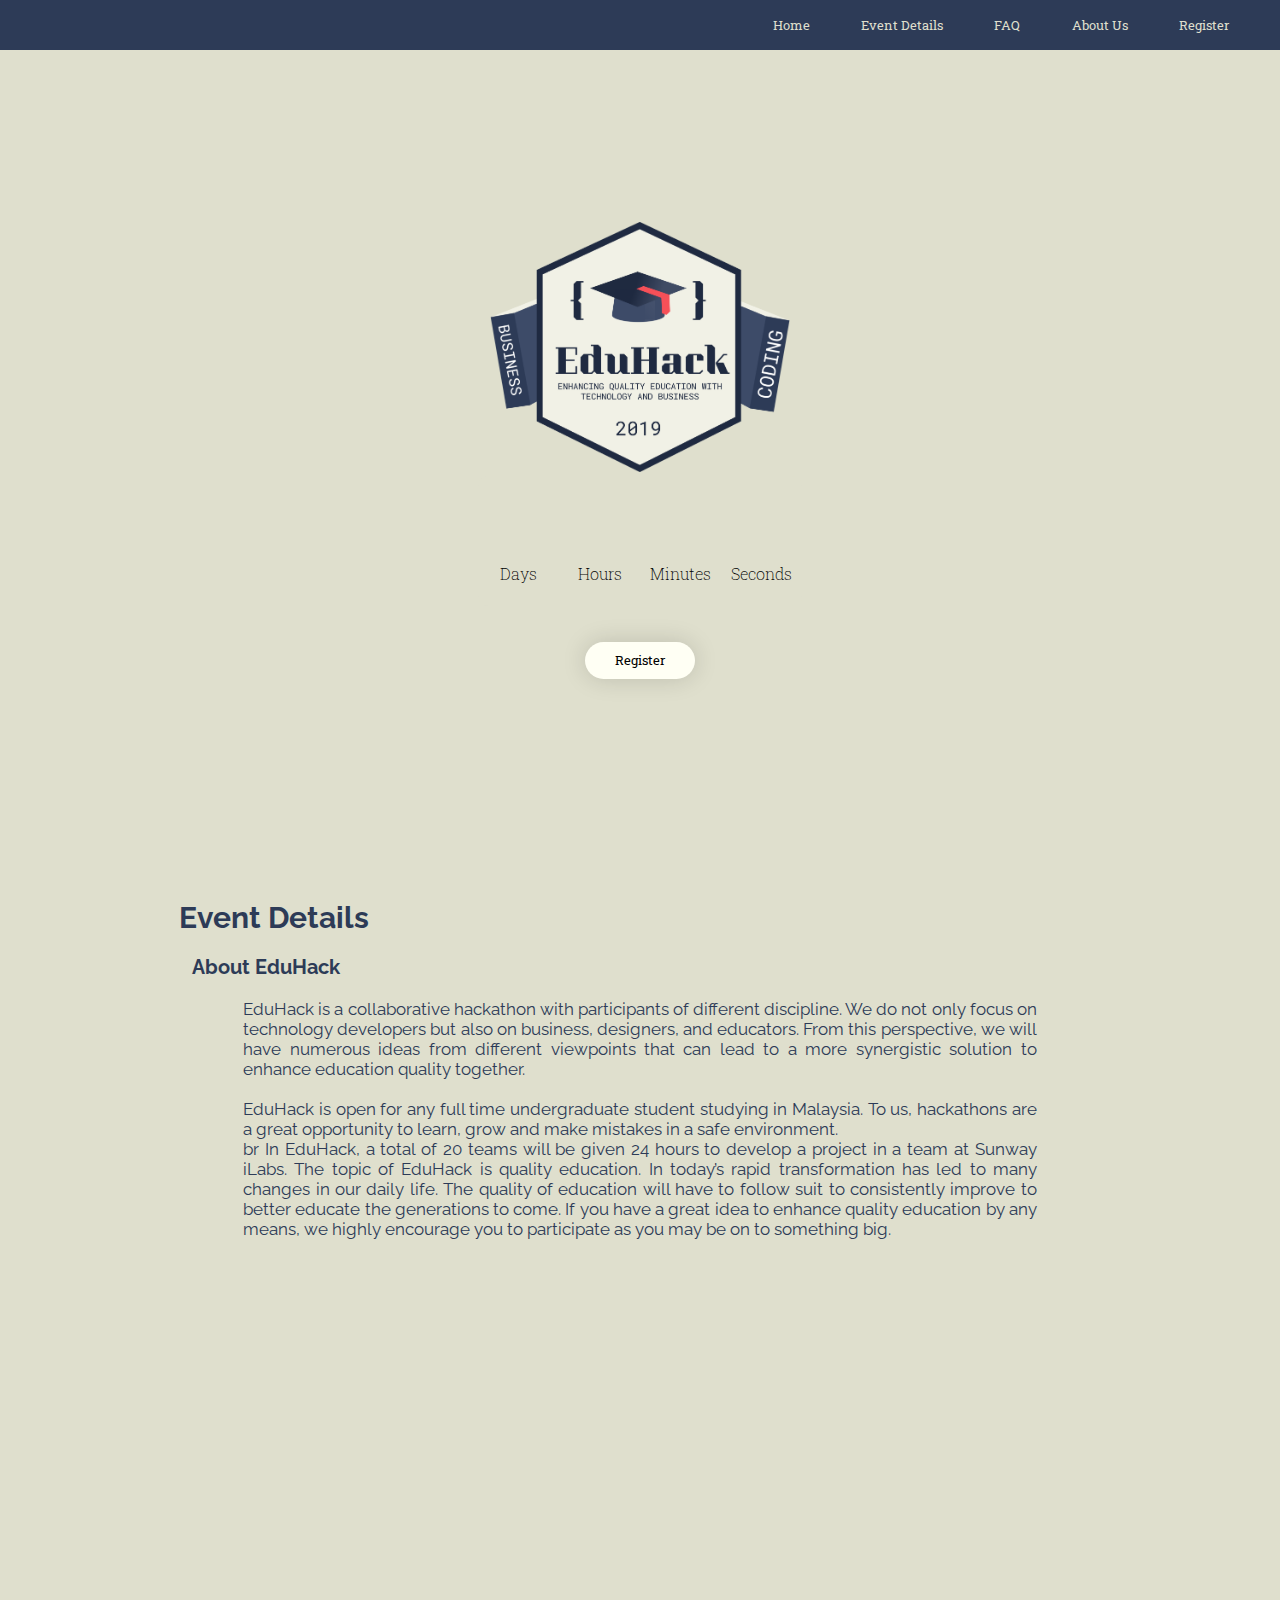
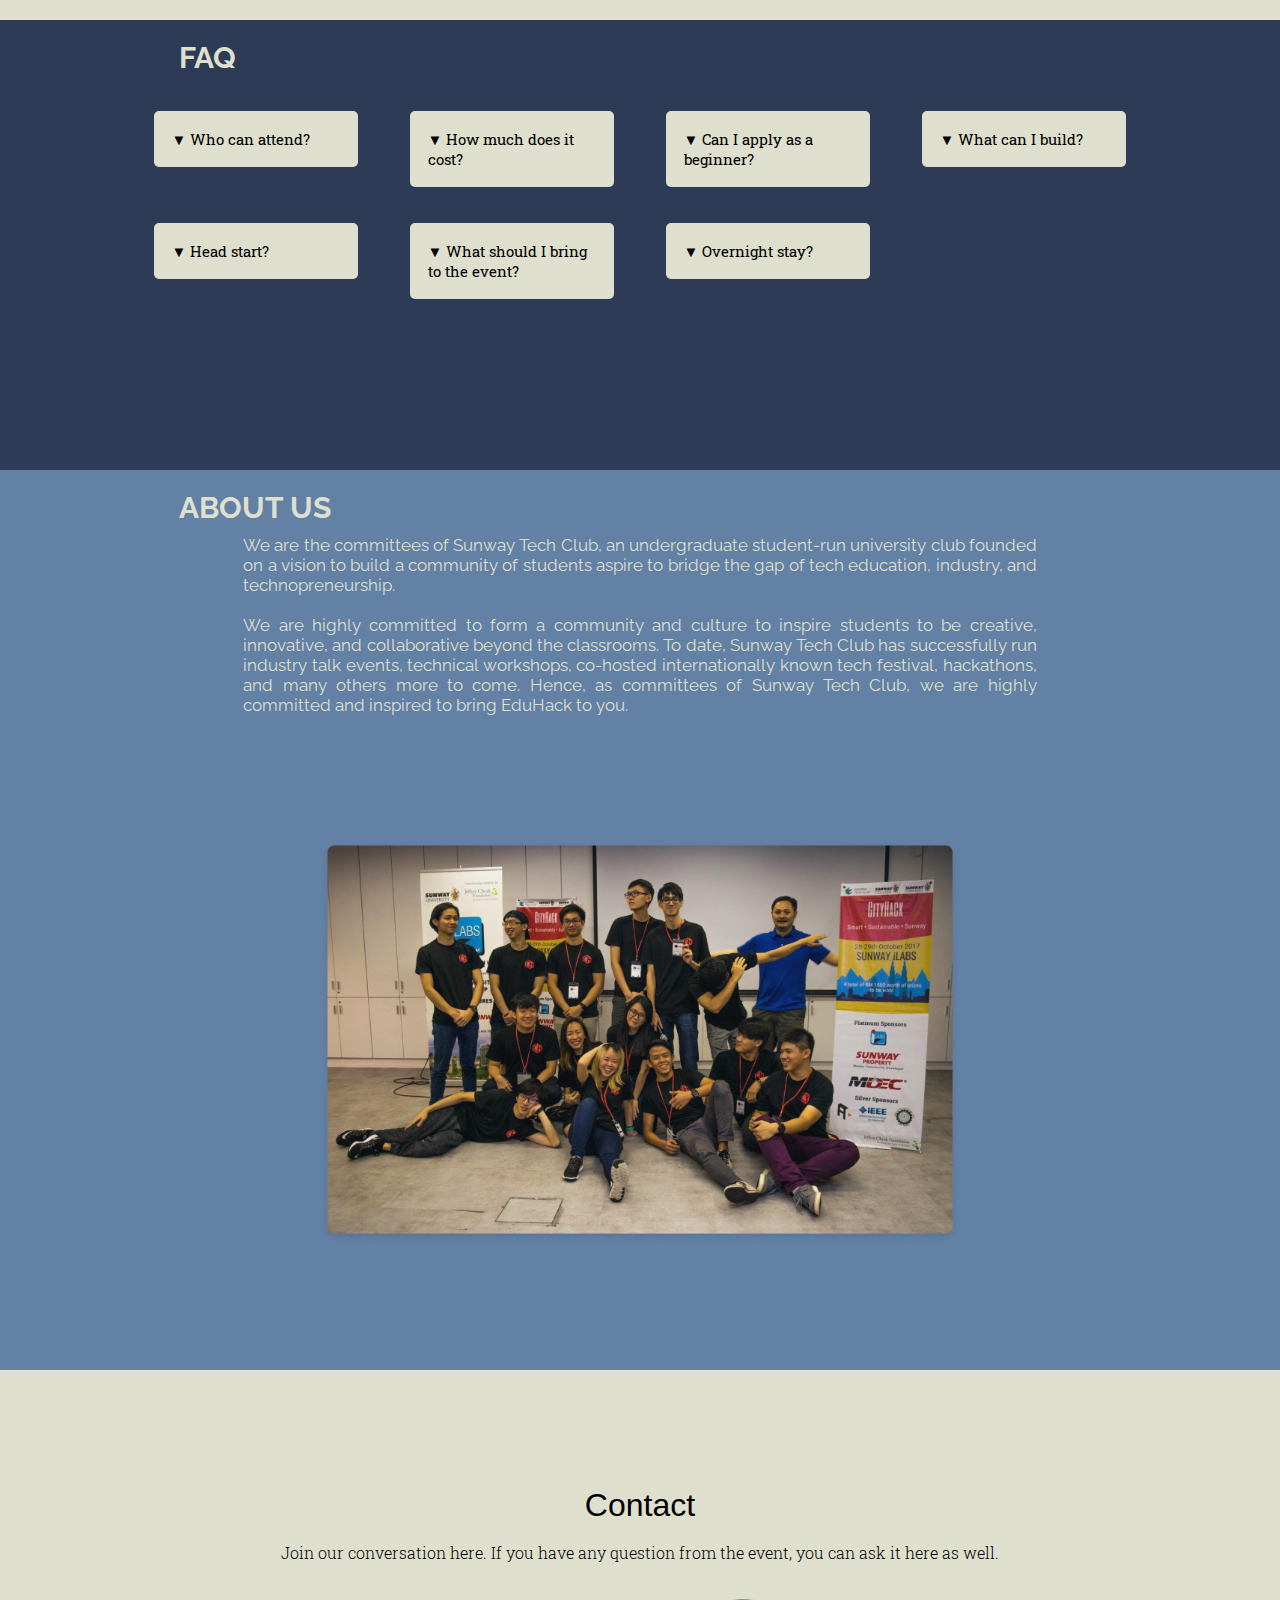
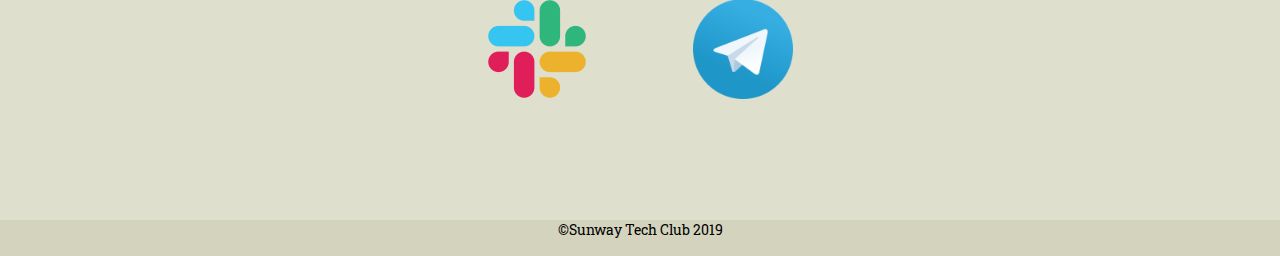
<file: index.html>
<!DOCTYPE html>
<html lang="en">
    <head>
        <meta charset="UTF-8">
        <meta name="viewport" content="width=device-width, initial-scale=1.0">
        <meta http-equiv="X-UA-Compatible" content="ie=edge">
        <title>EduHack 2019 | Sunway Tech Club</title>
        <link rel="stylesheet" href="css/style.css">
        <link rel="shortcut icon" href="assets/STC.png">
    </head>
    <body>
        <nav>
            <ul id="nav-bar">
                <li><a href="#header">Home</a></li>
                <li><a href="#event-details">Event Details</a></li>
                <li><a href="#faq">FAQ</a></li>
                <li><a href="#about-us">About Us</a></li>
                <li> <a href="register.html">Register</a></li>
            </ul>
        </nav>
        <div id="header">
            <div id="header-div">
                <img src="assets/logo.png" alt="logo not found" id="logo">
                <div id="countdown">
                    <!-- uncomment when date is certain, set date in main.js as well
                                                            -->
                    <span id="days"></span>
                    <span id="hours"></span>
                    <span id="minutes"></span>
                    <span>
                        <p id="seconds"></p>
                    </span>
                    <span class="static">Days</span>
                    <span class="static">Hours</span>
                    <span class="static">Minutes</span>
                    <span class="static">Seconds</span>
                    <!-- -->
                </div>
                <button class="button">Register</button>
            </div>
        </div>
        <div id="event-details">
            <h1 class="tab-header">
                Event Details
            </h1>
            <h4 class="tab-second-header">
                About EduHack
            </h4>
            <p class="tab-content">
                EduHack is a collaborative hackathon with participants of
                different discipline. We do not only focus on technology
                developers but also on business, designers, and educators. From
                this perspective, we will have numerous ideas from
                different viewpoints that can lead to a more synergistic
                solution to enhance education quality together.
                <br>
                <br>
                EduHack is open for any full time undergraduate student studying
                in Malaysia. To us, hackathons are a great opportunity
                to learn, grow and make mistakes in a safe environment.
                <br>
                br
                In EduHack, a total of 20 teams will be given 24 hours to
                develop a project in a team at Sunway iLabs. The topic of
                EduHack is quality education. In today’s rapid transformation
                has led to many changes in our daily life. The quality of
                education will have to follow suit to consistently improve to
                better educate the generations to come. If you have a
                great idea to enhance quality education by any means, we highly
                encourage you to participate as you may be on to
                something big.
            </p>
        </div>
        <div id="faq">
            <h1>FAQ</h1>
            <div id="faq-content">
                <div>
                    <button class="collapsible">▼ Who can attend?</button>
                    <div class="content">
                        <p>Full time undergraduate student in any discipline
                            studying in Malaysia can attend</p>
                    </div>
                </div>
                <div>
                    <button class="collapsible">▼ How much does it cost?</button>
                    <div class="content">
                        <p>It is RM 100 per team, food and snacks are provided
                            during the hackathon</p>
                    </div>
                </div>
                <div>
                    <button class="collapsible">▼ Can I apply as a beginner?</button>
                    <div class="content">
                        <p>Yes, of course! We highly encourage beginners to
                            apply
                            and contribute with the skills you have!</p>
                    </div>
                </div>
                <div>
                    <button class="collapsible">▼ What can I build?</button>
                    <div class="content">
                        <p>You can work with whatever you have as long as you
                            can
                            present your idea!</p>
                    </div>
                </div>
                <div>
                    <button class="collapsible">▼ Head start?</button>
                    <div class="content">
                        <p>Projects done out of the 24 hours will not be
                            accepted,
                            although you may prepare materials and ideas before
                            that.
                            <br>
                            <br>
                            We
                            also encourage you to use a service like Github for
                            collaboration on projects.</p>
                    </div>
                </div>
                <div>
                    <button class="collapsible">▼ What should I bring to the
                        event?</button>
                    <div class="content">
                        <p>Bring your laptop, charger, and other tech gadgets
                            you
                            might use for your project.
                            <br>
                            <br>
                            Comfortable clothes are
                            also
                            recommended.
                            <br>
                            <br>
                            For sleeping, do bring your sleeping
                            bag
                            for a comfortable snooze.
                        </p>
                    </div>
                </div>
                <div>
                    <button class="collapsible">▼ Overnight stay?</button>
                    <div class="content">
                        <p>Sure! You may camp for a night at Sunway iLabs, just
                            bring your sleeping bag!</p>
                    </div>
                </div>
            </div>
        </div>
        <div id="about-us">
            <h1>ABOUT US</h1>
            <p>
                We are the committees of Sunway Tech Club, an undergraduate
                student-run university club founded on a vision to build a
                community of students aspire to bridge the gap of tech
                education, industry, and technopreneurship.
                <br>
                <br>
                We are highly committed to form a community and culture to
                inspire students to be creative, innovative, and
                collaborative beyond the classrooms. To date, Sunway Tech Club
                has successfully run industry talk events, technical
                workshops, co-hosted internationally known tech festival,
                hackathons, and many others more to come. Hence, as committees
                of Sunway Tech Club, we are highly committed and inspired to
                bring EduHack to you.
            </p>
            <img src="assets/comittee.png" alt="comittee image">
        </div>
        <div id="footer">
            <h1>Contact</h1>
            <h4>Join our conversation here. If you have any question from the
                event, you can ask it here as well.</h4>
            <div id="footer-image">
                <img src="assets/slack.png" alt="slack image">
                <img src="assets/telegram.png" alt="telegram image">
            </div>
        </div>
        <div id="credit">&copy;Sunway Tech Club 2019</div>
        <script src="js/countdown.js"></script>
        <script src="js/app.js"></script>
    </body>
</html>
</file>
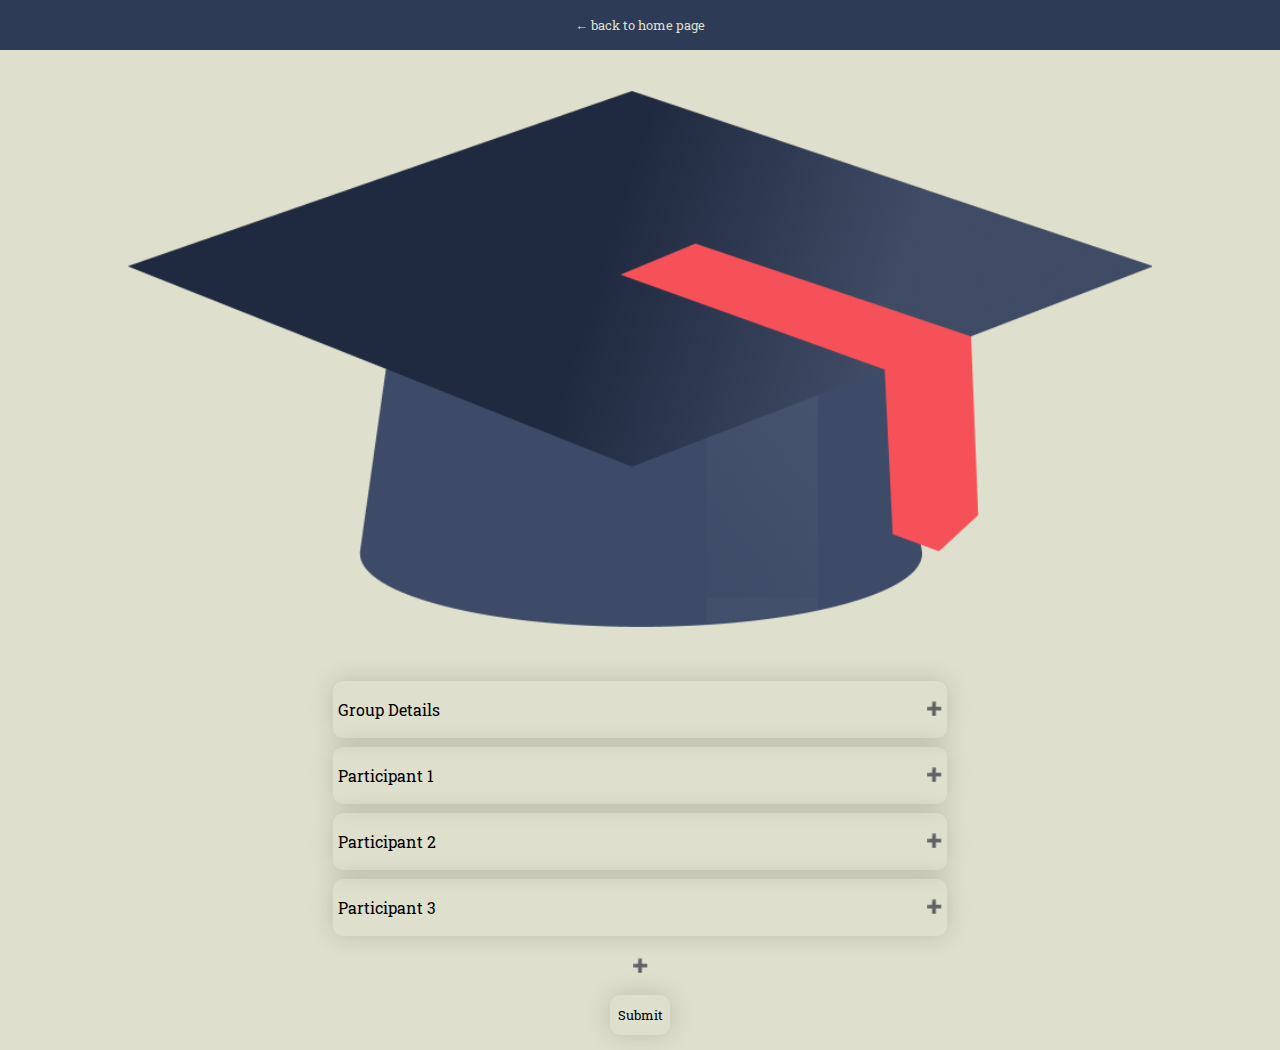
<file: register.html>
<!DOCTYPE html>
<html lang="en">
    <head>
        <meta charset="UTF-8">
        <meta name="viewport" content="width=device-width, initial-scale=1.0">
        <meta http-equiv="X-UA-Compatible" content="ie=edge">
        <title>EduHack 2019 | Sunway Tech Club</title>
        <link rel="stylesheet" href="css/register.css">
        <link rel="shortcut icon" href="assets/STC.png">
    </head>
    <body>
        <nav>
            <ul id="nav-bar">
                <li><a href="index.html"> back to home page </a></li>
            </ul>
        </nav>
        <div id="wrapper">
            <!-- join -->
            <div id="join">
                <div id="form-accordian">
                    <h1>Register Now</h1>
                    <img src="assets/small-logo.svg" alt="hat logo">

                    <!-- form here, action to payment gateway -->
                    <form action="#" id="form">
                        <!-- group form -->
                        <!-- look at here uwu -->
                        <div class="accordion">Group Details</div>
                        <div class="panel">
                            <div>
                                <label for="groupName">Group Name</label>
                                <input type="text" name="groupName"
                                    placeholder="Group Name">
                            </div>
                            <div>
                                <label for="payment_method">Payment method</label>
                                <select name="payment_method">
                                    <option selected>Select</option>
                                    <option value="onlinePay">Online payment</option>
                                    <option value="cash">Cash</option>
                                </select>
                            </div>
                        </div>

                        <div class="accordion">Participant 1</div>
                        <div class="panel">
                            <!-- person form -->
                            <!-- look at only this div uwu, the next few are just copypasted -->
                            <div>
                                <label for="par1_name">Full Name</label>
                                <input type="text" name="par1_name">
                            </div>
                            <div>
                                <label for="par1_ic">IC/Passport Number</label>
                                <input type="text" name="par1_ic">
                            </div>
                            <div>
                                <label for="par1_gender">Gender</label>
                                <select name="par1_gender">
                                    <option selected>Select</option>
                                    <option value="male">Male</option>
                                    <option value="female">Female</option>
                                    <option value="pref_not">Prefer not to say</option>
                                </select>
                            </div>
                            <div>
                                <label for="par1_mobile">Mobile phone</label>
                                <input type="text" name="par1_mobilephone">
                            </div>
                            <div>
                                <label for="par1_email">Email</label>
                                <input type="email" name="par1_email">
                            </div>
                            <div>
                                <label for="par1_university">University</label>
                                <input type="text" name="par1_university">
                            </div>
                            <div>
                                <label for="par1_programme">Programme</label>
                                <input type="text" name="par1_programme">
                            </div>
                            <div>
                                <label for="par1_tshirt">T-shirt size</label>
                                <select name="par1_tshirt">
                                    <option selected>Select</option>
                                    <option value="s">S</option>
                                    <option value="m">M</option>
                                    <option value="l">L</option>
                                    <option value="xl">XL</option>
                                </select>
                            </div>
                            <div>
                                <label for="par1_vege">Vegetarian</label>
                                <input type="checkbox" name="par1_vege"
                                    id="vege">
                            </div>
                            <div>
                                <label for="par1_emer_contact">Emergency contact
                                    number</label>
                                <input type="text" name="par1_emer_contact">
                            </div>
                            <div>
                                <label for="par1_emer_contact_name">Emergency
                                    contact
                                    name</label>
                                <input type="text"
                                    name="par1_emer_contact_name">
                            </div>

                        </div>

                        <div class="accordion">Participant 2</div>
                        <div class="panel">
                            <div>
                                <label for="par2_name">Full Name</label>
                                <input type="text" name="par2_name">
                            </div>
                            <div>
                                <label for="par2_ic">IC/Passport Number</label>
                                <input type="text" name="par2_ic">
                            </div>
                            <div>
                                <label for="par2_gender">Gender</label>
                                <select name="par2_gender">
                                    <option selected>Select</option>
                                    <option value="male">Male</option>
                                    <option value="female">Female</option>
                                    <option value="pref_not">Prefer not to say</option>
                                </select>
                            </div>
                            <div>
                                <label for="par2_mobile">Mobile phone</label>
                                <input type="text" name="par2_mobilephone">
                            </div>
                            <div>
                                <label for="par2_email">Email</label>
                                <input type="email" name="par2_email">
                            </div>
                            <div>
                                <label for="par2_university">University</label>
                                <input type="text" name="par2_university">
                            </div>
                            <div>
                                <label for="par2_programme">Programme</label>
                                <input type="text" name="par2_programme">
                            </div>
                            <div>
                                <label for="par2_tshirt">T-shirt size</label>
                                <select name="par2_tshirt">
                                    <option selected>Select</option>
                                    <option value="s">S</option>
                                    <option value="m">M</option>
                                    <option value="l">L</option>
                                    <option value="xl">XL</option>
                                </select>
                            </div>
                            <div>
                                <label for="par2_vege">Vegetarian</label>
                                <input type="checkbox" name="vege" id="vege">
                            </div>
                            <div>
                                <label for="par2_emer_contact">Emergency contact
                                    number</label>
                                <input type="text" name="par2_emer_contact">
                            </div>
                            <div>
                                <label for="par2_emer_contact_name">Emergency
                                    contact
                                    name</label>
                                <input type="text"
                                    name="par2_emer_contact_name">
                            </div>
                        </div>
                        <div class="accordion">Participant 3</div>
                        <div class="panel">
                            <div>
                                <label for="par3_name">Full Name</label>
                                <input type="text" name="par3_name">
                            </div>
                            <div>
                                <label for="par3_ic">IC/Passport Number</label>
                                <input type="text" name="par3_ic">
                            </div>
                            <div>
                                <label for="par3_gender">Gender</label>
                                <select name="par3_gender">
                                    <option selected>Select</option>
                                    <option value="male">Male</option>
                                    <option value="female">Female</option>
                                    <option value="pref_not">Prefer not to say</option>
                                </select>
                            </div>
                            <div>
                                <label for="par3_mobile">Mobile phone</label>
                                <input type="text" name="par3_mobilephone">
                            </div>
                            <div>
                                <label for="par3_email">Email</label>
                                <input type="email" name="par3_email">
                            </div>
                            <div>
                                <label for="par3_university">University</label>
                                <input type="text" name="par3_university">
                            </div>
                            <div>
                                <label for="par3_programme">Programme</label>
                                <input type="text" name="par3_programme">
                            </div>
                            <div>
                                <label for="par3_tshirt">T-shirt size</label>
                                <select name="par3_tshirt">
                                    <option selected>Select</option>
                                    <option value="s">S</option>
                                    <option value="m">M</option>
                                    <option value="l">L</option>
                                    <option value="xl">XL</option>
                                </select>
                            </div>
                            <div>
                                <label for="par3_vege">Vegetarian</label>
                                <input type="checkbox" name="par3_vege"
                                    id="vege">
                            </div>
                            <div>
                                <label for="par3_emer_contact">Emergency contact
                                    number</label>
                                <input type="text" name="par3_emer_contact">
                            </div>
                            <div>
                                <label for="par3_emer_contact_name">Emergency
                                    contact
                                    name</label>
                                <input type="text"
                                    name="par3_emer_contact_name">
                            </div>
                        </div>
                    </form>
                    <div id="plusParticipant"> </div>
                    <input type="submit" value="Submit" id="submit-button">
                </div>
            </div>
            <!-- join ends -->

        </div>
        <script src="js/register.js"></script>
    </body>
</html>
</file>
<file: css/style.css>
@import url('https://fonts.googleapis.com/css?family=Roboto+Slab:300,400&display=swap');
@import url('https://fonts.googleapis.com/css?family=Raleway:300,400&display=swap');
:root{
    --base-color : rgb(223, 223, 205);
    --darken-base: rgb(212, 212, 190);
    --primary-color: #2D3B57;
    --second-color: #6281A5;
}
body{
    overflow-x: hidden;
}
*{
    margin: 0;
    padding: 0;
    font-family: 'Roboto Slab', sans-serif;
    background-color: var(--base-color);
    scroll-behavior: smooth;
}
/* scroll bar */
::-webkit-scrollbar {
  width: 10px;
}

::-webkit-scrollbar-track {
    background-color: var(--darken-base);
    
}
 
::-webkit-scrollbar-thumb {
  background: var(--primary-color); 
  border-radius: 10px;
}

::-webkit-scrollbar-thumb:hover {
  background: var(--second-color); 
}
/* scroll bar ends */
/* nav */
#nav-bar{
    position: fixed;
    top: 0;
    width: 100vw;
    background-color: var(--primary-color);
    min-height: 50px;
    display: flex;
    justify-content: flex-end;
    align-items: center;
}

#nav-bar li{
    list-style: none;
    color: var(--base-color);
    font-size: 13px;
    margin-right: 4vw;
    background-color: var(--primary-color);
}
#nav-bar li>a{
    text-decoration: none; 
    color:var(--base-color);
    background-color: var(--primary-color);
}
/* nav ends */

/* header & countdown*/
#header{
    min-height: 100vh;
    display: grid;
    justify-content: center;
    align-items: center;
}
#header-div{
    text-align: center;
}
#logo{
    width: 300px;
    height: 250px;
}
#counter{
    margin-bottom: 20px;
}
.button{
    background-color: #FFFFF4;
    width: 110px;
    height: 37px;
    border: none;
    border-radius: 50px;
    box-shadow: 0px 0px 25px rgba(0, 0, 0, 0.15);
}
#countdown{
    display: grid;
    grid-template-columns: 1fr 1fr 1fr 1fr;
    justify-items: center;
    border-radius: 10px;
    margin-bottom: 4vh;
}
#countdown > span{
    display: grid;
    justify-content: center;
    align-items: center;
    background-color: var(--base-logo);
    color:var(--content-font);
    width: 100%;
    height: 5vh;
    padding: 10px;
}
.static{
    font-weight: 200;
}
#seconds{
    background-color: var(--base-logo);
    color:var(--secondary-color);
}
.jumpy{
    animation: jumpy 1s infinite 0s ease-in-out;
      
}
/* header & countdown ends */
/* event details */
#event-details{
    min-height: 80vh;
}
.tab-header{
    margin-left: 14vw;
    margin-bottom: 20px;
    color: #2D3B57;
    font-size: 30px;
    font-family: 'Raleway', sans-serif;
}
.tab-second-header{
    margin-left:  15vw;
    margin-bottom: 20px;
    color: #2D3B57;
    font-size: 20px;
    font-family: 'Raleway', sans-serif;
}
.tab-content{
    font-size: 17px;
    margin: 10px  19vw 0px  19vw;
    text-justify: inter-word;
    text-align: justify;
    color: #2D3B57;
    font-family: 'Raleway', sans-serif;
}
/* event details ends */
/* faq */
#faq{
    min-height: 50vh;
    background-color: var(--primary-color);
}
#faq >h1{
    margin-left: 14vw;
    margin-bottom: 4vh;
    padding-top: 20px;
    color:var(--base-color);
    background-color: var(--primary-color);
    font-size: 30px;
    font-family: 'Raleway', sans-serif;
}
#faq-content{
    width: 80%;
    margin:auto;
    background-color: var(--primary-color);
    display: grid;
    grid-row-gap: 4vh;
    grid-template-columns: 1fr 1fr 1fr 1fr;
}
#faq-content p{
    padding: 10px;
    font-size: 13px;
}
#faq-content >div{
    background-color: var(--primary-color);
}
.collapsible {
  background-color: var(--base-color);
  cursor: pointer;
  padding: 18px;
  width: 80%;
  margin-left: 10%;
  border: none;
  border-radius: 5px;
  text-align: left;
  outline: none;
  font-size: 15px;
  transition: all 1s ease;
}

.active, .collapsible:hover {
  background-color: #ccc;
}

.content {
  margin-left: 10%;
  margin-bottom: 10%;
  width: 80%;
  display: none;
  overflow: hidden;
  background-color: var(--darken-base);
}
/* faq ends */
/* about us */
#about-us{
    min-height: 100vh;
    width: 100vw;
    background-color: var(--second-color);
    display: flex;
    flex-direction: column;
}
#about-us >h1{
    margin-left: 14vw;
    padding-top: 20px;
    color:var(--base-color);
    background-color: var(--second-color);
    font-size: 30px;
    font-family: 'Raleway', sans-serif;
}
#about-us >p{
    font-size: 17px;
    margin: 10px  19vw 0px  19vw;
    text-justify: inter-word;
    text-align: justify;
    color: var(--base-color);
    background-color: var(--second-color);
    font-family: 'Raleway', sans-serif;
}
#about-us >img{
    width: 50%;
    margin: auto;
    background-color: var(--second-color);
}
/* about us ends */
/* footer and credit */
#footer{
    min-height: 50vh;
    width: 100%;
    display: flex;
    flex-direction: column;
    justify-content: center;
    text-align: center;
}
#footer >h1{
    font-family: 'Roboto',sans-serif;
    font-weight: 300;
}
#footer> h4{
    margin-top: 2vh; 
    font-weight: 300;
}
#footer-image >img{
    width: 100px;
    margin: 4vh 4vw 0 4vw;
}
/* footer */
#credit{
    min-height: 4vh;
    text-align: center;
    font-size: 14px;
    background-color: var(--darken-base);
}
/* footer and credit ends */
@media(max-width:700px){
    #nav-bar{
        justify-content: center;
    }
    
    #event-details{
        margin-bottom: 10%;
    }
    #faq{
        min-height: 100vh;
    }
    #faq-content{
        grid-template-columns: 1fr;
    }
    #faq >h1{
        margin-left: 4vw;
    }
    .content{
        margin-bottom: 0%;
    }
    .tab-content{
        margin: 10px  5vw 0px  5vw;
        
    }
    .tab-header{
        margin-left: 4vw;
    }
    .tab-second-header{
        margin-left:  5vw;
    }
    
    #about-us >p{
        margin: 10px  5vw 0px  5vw;
    }
    #about-us > h1{
        margin-left: 4vw;
    }
}
</file>
<file: css/register.css>
@import url('https://fonts.googleapis.com/css?family=Roboto+Slab:300,400&display=swap');
@import url('https://fonts.googleapis.com/css?family=Raleway:300,400&display=swap');
:root{
    --base-color : rgb(223, 223, 205);
    --darken-base: #EAEAD3;
    --primary-color: #2D3B57;
    --second-color: #6281A5;
}
body{
    overflow-x: hidden;
}
*{
    margin: 0;
    padding: 0;
    font-family: 'Roboto Slab', sans-serif;
    background-color: var(--base-color);
    box-sizing: border-box;
}

#nav-bar{
    position: fixed;
    top: 0;
    width: 100vw;
    background-color: var(--primary-color);
    min-height: 50px;
    display: flex;
    justify-content: center;
    align-items: center;
}

#nav-bar li{
    list-style: none;
    color: var(--base-color);
    font-size: 13px;
    background-color: var(--primary-color);
}
#nav-bar li>a{
    text-decoration: none; 
    color:var(--base-color);
    background-color: var(--primary-color);
}
#nav-bar li>a::before{
    content: '←';
}

#wrapper{
    display: flex;
    flex-direction: column;

}


/* join */
#join{
    min-height:100vh;
    max-height: auto;
    background-color: var(--base-logo);
    display: flex;
    flex-direction: column;
    align-items: center;
    overflow: auto;
}
#form-accordian > h1{
    background-color: var(--base-logo);
    text-align: center;
    margin-bottom: 6vh;
    font-family: 'Roboto',sans-serif;
    font-weight: 200;
}
#form-accordian >img{
    margin-bottom: 6vh;
}
#form-accordian{
    width: 80%;
    height: auto;
    margin: auto;
    background-color: var(--base-logo);
    display: flex;
    flex-direction: column;
}
#form{
    background-color: var(--base-logo);
    
}
#vege{
    width: 10%;
}
/* form details styling */
.panel {
  padding: 0 18px;
  background-color: var(--base-logo);
  display: none;
  max-height: 0;
  transition: max-height 0.2s ease-out;
  justify-items: center;
  margin-bottom: 3vh;

}
.panel > div{
    background-color: var(--base-logo);
    width: 60%;
    padding: 1vh;
    
}
.panel >div> label{
    display: block;
    background-color: var(--base-logo);
    text-align: left;
}
.panel >div> input{
    margin-top: 5px;
    display: inline-block;
    background-color: var(--base-logo);
    width: 100%;
}
#submit-button{
    width:130px;
    height:40px;
    background-color: var(--base-logo);
    border-radius: 105px;
    border: 3px solid var(--base-color);
    text-align: center;
    display: grid;
    align-items: center;
    margin: auto;
    margin-bottom: 15px;
}


/* Style the buttons that are used to open and close the accordion panel */
.accordion {
  background-color: var(--base-logo);
  color: var(--content-font);
  cursor: pointer;
  padding: 18px 5px;
  width: 100%;
  margin: auto;
  text-align: left;
  border: none; 
  border-radius: 10px;  
  box-shadow: 0px 0px 25px rgba(0, 0, 0, 0.15);  
  outline: none;
  transition: 0.4s;
  margin-bottom: 1vh;
}

.active, .accordion:hover {
  background-color: var(--base-logo-darken);
}


.accordion:after {
  content: '\02795'; /* Unicode character for "plus" sign (+) */
  font-size: 13px;
  color: var(--base-logo);
  float: right;
  margin-left: 5px;
}
#plusParticipant{
    margin: auto;
    margin-bottom: 10px;
    width:130px;
    height:40px;
    background-color: var(--base-logo);
    text-align: center;
    display: grid;
    align-items: center;
    border: none;
}
#plusParticipant:after{
  content: '\02795'; /* Unicode character for "plus" sign (+) */
  font-size: 13px;
  color: var(--base-logo);
}

.active:after {
  content: "\2796"; /* Unicode character for "minus" sign (-) */
}
#submit-button{
  border: none; 
  border-radius: 10px;  
  box-shadow: 0px 0px 25px rgba(0, 0, 0, 0.15);  
  width: 60px;
}
/* join ends */

@media (min-width:1000px){
    .accordion{
        width:60%;
    }
}
</file>
